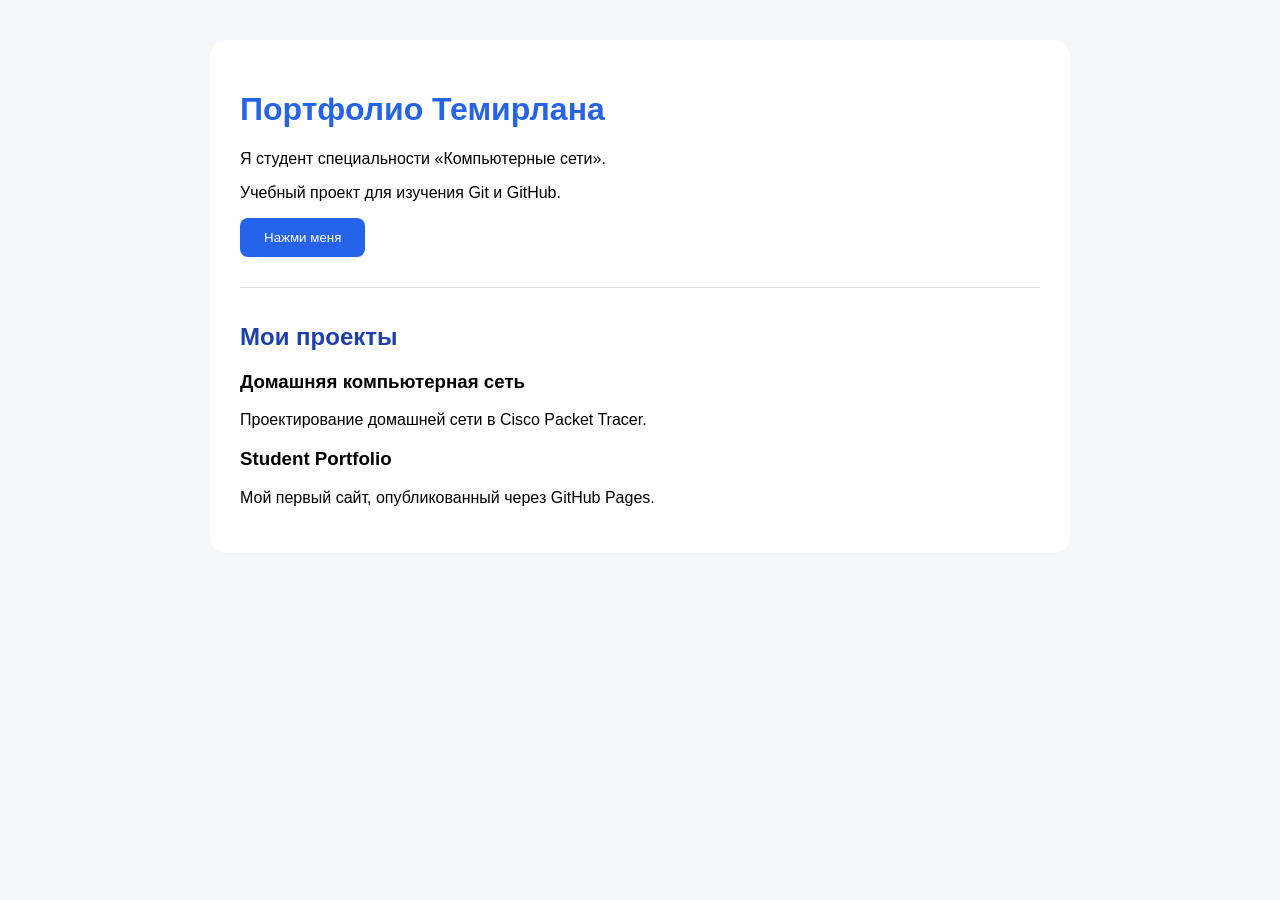
<file: index.html>
<!DOCTYPE html>
<html lang="ru">
<head>
    <meta charset="UTF-8">
    <meta name="viewport" content="width=device-width, initial-scale=1.0">
    <title>Student Portfolio</title>
    <link rel="stylesheet" href="style.css">
</head>
<body>
    <main>
      <h1>Портфолио Темирлана</h1>
<p>Я студент специальности «Компьютерные сети».</p>
        <p>Учебный проект для изучения Git и GitHub.</p>
        <button id="helloButton">Нажми меня</button>
        <section id="projects">
    <h2>Мои проекты</h2>

    <h3>Домашняя компьютерная сеть</h3>
    <p>Проектирование домашней сети в Cisco Packet Tracer.</p>

    <h3>Student Portfolio</h3>
    <p>Мой первый сайт, опубликованный через GitHub Pages.</p>
</section>
    </main>

    <script src="script.js"></script>
</body>
</html>
</file>
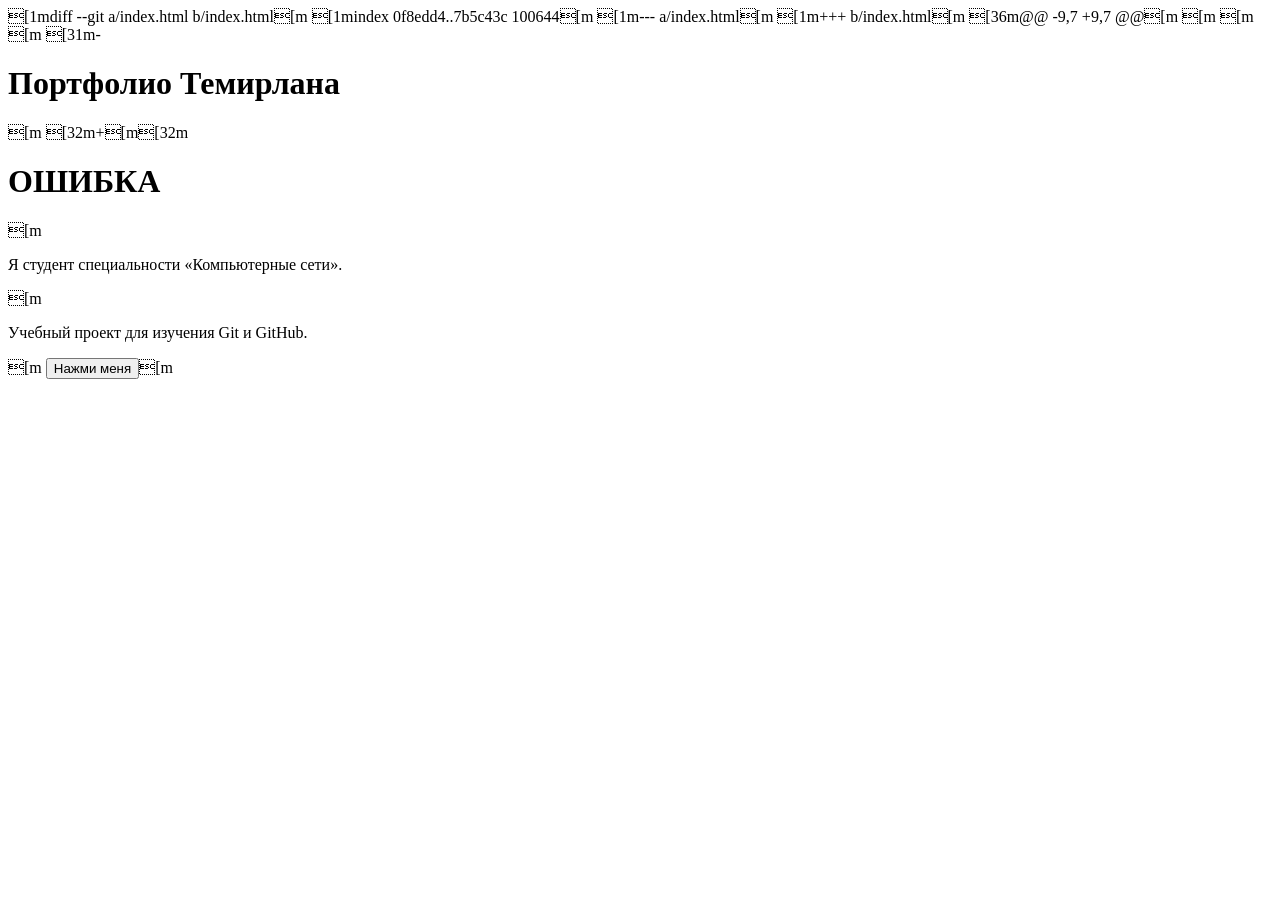
<file: tore index.html>
[1mdiff --git a/index.html b/index.html[m
[1mindex 0f8edd4..7b5c43c 100644[m
[1m--- a/index.html[m
[1m+++ b/index.html[m
[36m@@ -9,7 +9,7 @@[m
 </head>[m
 <body>[m
     <main>[m
[31m-      <h1>Портфолио Темирлана</h1>[m
[32m+[m[32m      <h1>ОШИБКА</h1>[m
 <p>Я студент специальности «Компьютерные сети».</p>[m
         <p>Учебный проект для изучения Git и GitHub.</p>[m
         <button id="helloButton">Нажми меня</button>[m
</file>
<file: style.css>
body {
    font-family: Arial, sans-serif;
    margin: 0;
    padding: 40px;
    background: #f4f7fb;
}

main {
    max-width: 800px;
    margin: auto;
    padding: 30px;
    background: white;
    border-radius: 16px;
}
h1 {
    color: #2563eb;
}

h2 {
    color: #1e40af;
}

button {
    background: #2563eb;
    color: white;
    border: none;
    padding: 12px 24px;
    border-radius: 8px;
    cursor: pointer;
}

button:hover {
    background: #1d4ed8;
}

section {
    margin-top: 30px;
    padding-top: 15px;
    border-top: 1px solid #ddd;
}
</file>
